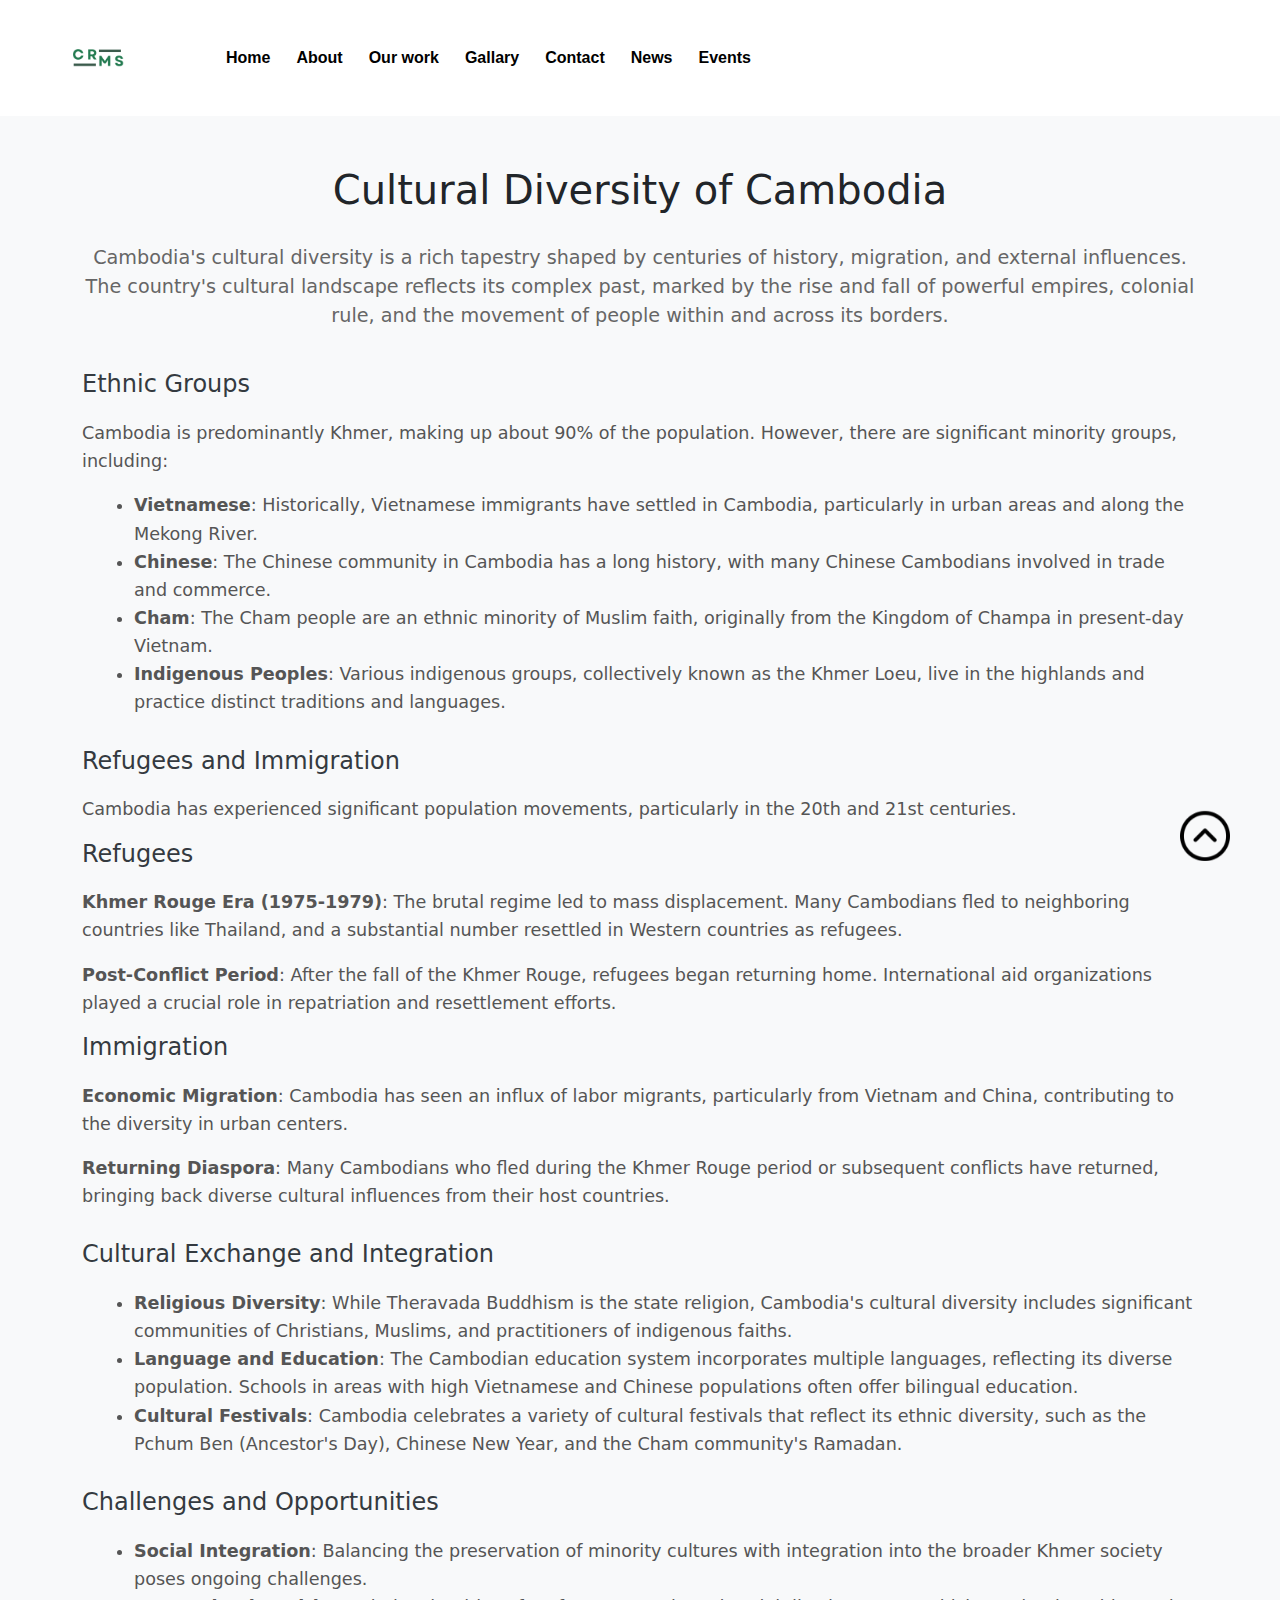
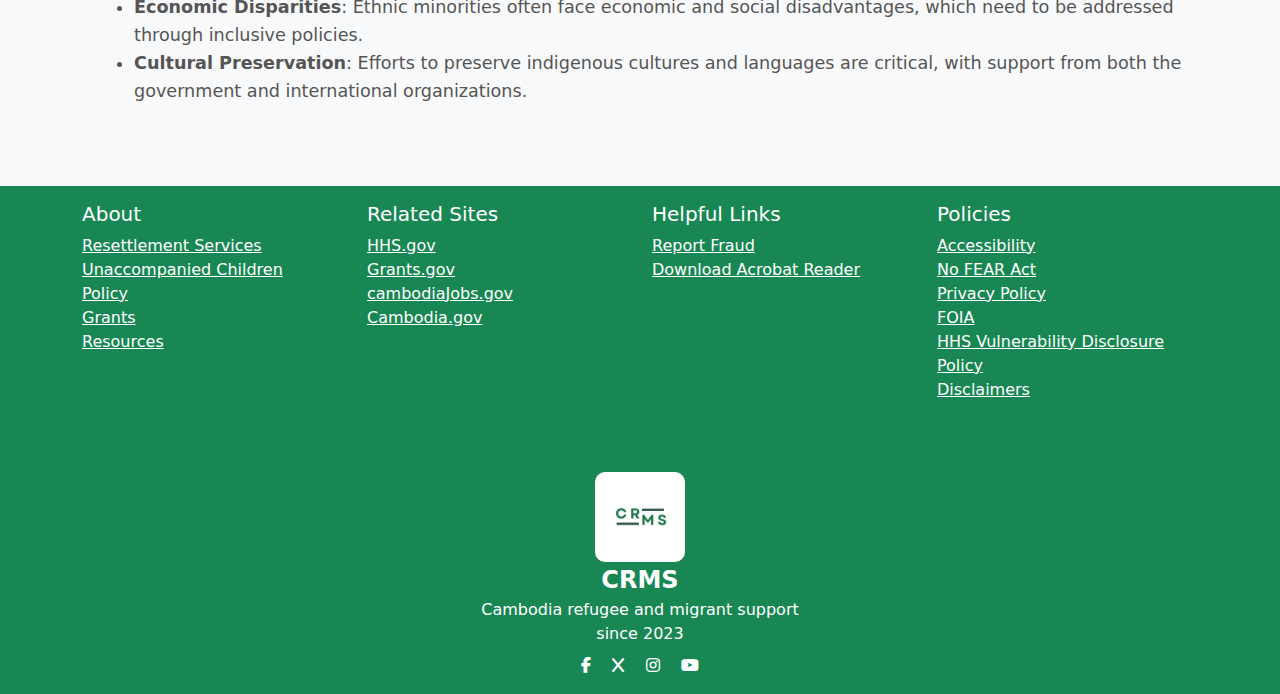
<file: cd.html>
<!DOCTYPE html>
<html lang="en">
<head>
    <meta charset="UTF-8">
    <meta http-equiv="X-UA-Compatible" content="IE=edge">
    <meta name="viewport" content="width=device-width, initial-scale=1.0">
    <title>CRMS</title>
    <link rel="stylesheet" href="style.css">
    <link rel="stylesheet" href="cd.css">

    <link rel="icon" type="image/x-icon" href="images/1.png">
    <link rel="stylesheet" href="https://cdnjs.cloudflare.com/ajax/libs/font-awesome/6.2.0/css/all.min.css">
    <!-- bootstrap links -->
    <link href="https://cdn.jsdelivr.net/npm/bootstrap@5.3.3/dist/css/bootstrap.min.css" rel="stylesheet" integrity="sha384-QWTKZyjpPEjISv5WaRU9OFeRpok6YctnYmDr5pNlyT2bRjXh0JMhjY6hW+ALEwIH" crossorigin="anonymous">
    <!-- bootstrap links -->
     <!-- Fade up -->
    <link rel="stylesheet" href="https://unpkg.com/aos@next/dist/aos.css" />
      <!-- Fade up -->
    <!-- fonts links -->
    <link rel="preconnect" href="https://fonts.googleapis.com">
    <link rel="preconnect" href="https://fonts.gstatic.com" crossorigin>
    <link href="https://fonts.googleapis.com/css2?family=Poppins:ital,wght@0,100;0,200;0,300;0,400;0,500;0,600;0,700;0,800;0,900;1,100;1,200;1,300;1,400;1,500;1,600;1,700;1,800;1,900&display=swap" rel="stylesheet">
    <!-- fonts links -->
</head>
<body>
  <div class="all-content">
   
  <!-- navbar -->
  <nav class="navbar navbar-expand-lg" id="navbar">
    <div class="container-fluid">
      <a class="navbar-brand" href="index.html" id="logo"><img src="./images/1.png" alt=""></a>
      <button class="navbar-toggler" type="button" data-bs-toggle="collapse" data-bs-target="#navbarSupportedContent" aria-controls="navbarSupportedContent" aria-expanded="false" aria-label="Toggle navigation">
        <span><i class="fa-solid fa-bars" style="color: rgb(0, 0, 0); font-size: 23px;"></i></span>
      </button>
      <div class="collapse navbar-collapse" id="navbarSupportedContent">
        <ul class="navbar-nav me-auto mb-2 mb-lg-0">
          <li class="nav-item">
            <a class="nav-link active" aria-current="page" href="index.html">Home</a>
          </li>
          <li class="nav-item">
            <a class="nav-link" href="about.html">About</a>
          </li>
          <li class="nav-item">
            <a class="nav-link" href="#menu">Our work</a>
          </li>
          <li class="nav-item">
            <a class="nav-link" href="#gallary">Gallary</a>
          </li>
          <li class="nav-item">
            <a class="nav-link" href="contact.html">Contact</a>
          </li>
          <li class="nav-item">
            <a class="nav-link" href="#blogs">News</a>
          </li>
          <li class="nav-item">
            <a class="nav-link" href="event.html">Events</a>
          </li>
        </ul>
      </div>
    </div>
  </nav>
  <!-- navbar -->

          <!-- Cultural Diversity Section -->
          <section class="cultural-diversity-section">
            <div class="container">
                <h2 class="section-title">Cultural Diversity of Cambodia</h2>
                <p class="section-description">Cambodia's cultural diversity is a rich tapestry shaped by centuries of history, migration, and external influences. The country's cultural landscape reflects its complex past, marked by the rise and fall of powerful empires, colonial rule, and the movement of people within and across its borders.</p>

                <div class="content-block">
                    <h3>Ethnic Groups</h3>
                    <p>Cambodia is predominantly Khmer, making up about 90% of the population. However, there are significant minority groups, including:</p>
                    <ul>
                        <li><strong>Vietnamese</strong>: Historically, Vietnamese immigrants have settled in Cambodia, particularly in urban areas and along the Mekong River.</li>
                        <li><strong>Chinese</strong>: The Chinese community in Cambodia has a long history, with many Chinese Cambodians involved in trade and commerce.</li>
                        <li><strong>Cham</strong>: The Cham people are an ethnic minority of Muslim faith, originally from the Kingdom of Champa in present-day Vietnam.</li>
                        <li><strong>Indigenous Peoples</strong>: Various indigenous groups, collectively known as the Khmer Loeu, live in the highlands and practice distinct traditions and languages.</li>
                    </ul>
                </div>

                <div class="content-block">
                    <h3>Refugees and Immigration</h3>
                    <p>Cambodia has experienced significant population movements, particularly in the 20th and 21st centuries.</p>
                    <h4>Refugees</h4>
                    <p><strong>Khmer Rouge Era (1975-1979)</strong>: The brutal regime led to mass displacement. Many Cambodians fled to neighboring countries like Thailand, and a substantial number resettled in Western countries as refugees.</p>
                    <p><strong>Post-Conflict Period</strong>: After the fall of the Khmer Rouge, refugees began returning home. International aid organizations played a crucial role in repatriation and resettlement efforts.</p>
                    <h4>Immigration</h4>
                    <p><strong>Economic Migration</strong>: Cambodia has seen an influx of labor migrants, particularly from Vietnam and China, contributing to the diversity in urban centers.</p>
                    <p><strong>Returning Diaspora</strong>: Many Cambodians who fled during the Khmer Rouge period or subsequent conflicts have returned, bringing back diverse cultural influences from their host countries.</p>
                </div>

                <div class="content-block">
                    <h3>Cultural Exchange and Integration</h3>
                    <ul>
                        <li><strong>Religious Diversity</strong>: While Theravada Buddhism is the state religion, Cambodia's cultural diversity includes significant communities of Christians, Muslims, and practitioners of indigenous faiths.</li>
                        <li><strong>Language and Education</strong>: The Cambodian education system incorporates multiple languages, reflecting its diverse population. Schools in areas with high Vietnamese and Chinese populations often offer bilingual education.</li>
                        <li><strong>Cultural Festivals</strong>: Cambodia celebrates a variety of cultural festivals that reflect its ethnic diversity, such as the Pchum Ben (Ancestor's Day), Chinese New Year, and the Cham community's Ramadan.</li>
                    </ul>
                </div>

                <div class="content-block">
                    <h3>Challenges and Opportunities</h3>
                    <ul>
                        <li><strong>Social Integration</strong>: Balancing the preservation of minority cultures with integration into the broader Khmer society poses ongoing challenges.</li>
                        <li><strong>Economic Disparities</strong>: Ethnic minorities often face economic and social disadvantages, which need to be addressed through inclusive policies.</li>
                        <li><strong>Cultural Preservation</strong>: Efforts to preserve indigenous cultures and languages are critical, with support from both the government and international organizations.</li>
                    </ul>
                </div>
            </div>
        </section>
        <!-- Cultural Diversity Section -->




    <!-- footer -->
<footer class="footer mt-auto py-3">
  <div class="container">
    <div class="row">
      <div class="col-md-3">
        <h5>About</h5>
        <ul class="list-unstyled">
          <li><a href="#">Resettlement Services</a></li>
          <li><a href="#">Unaccompanied Children</a></li>
          <li><a href="#">Policy</a></li>
          <li><a href="#">Grants</a></li>
          <li><a href="#">Resources</a></li>
        </ul>
      </div>
      <div class="col-md-3">
        <h5>Related Sites</h5>
        <ul class="list-unstyled">
          <li><a href="#">HHS.gov</a></li>
          <li><a href="#">Grants.gov</a></li>
          <li><a href="#">cambodiaJobs.gov</a></li>
          <li><a href="#">Cambodia.gov</a></li>
        </ul>
      </div>
      <div class="col-md-3">
        <h5>Helpful Links</h5>
        <ul class="list-unstyled">
          <li><a href="#">Report Fraud</a></li>
          <li><a href="#">Download Acrobat Reader</a></li>
        </ul>
      </div>
      <div class="col-md-3">
        <h5>Policies</h5>
        <ul class="list-unstyled">
          <li><a href="#">Accessibility</a></li>
          <li><a href="#">No FEAR Act</a></li>
          <li><a href="#">Privacy Policy</a></li>
          <li><a href="#">FOIA</a></li>
          <li><a href="#">HHS Vulnerability Disclosure Policy</a></li>
          <li><a href="#">Disclaimers</a></li>
        </ul>
      </div>
    </div>
    <div class="row mt-4">
      <div class="col text-center">
        <div class="footer-logo text-center"><img src="./images/1.png" alt=""></div>
        <div class="footer-logo">CRMS</div>
        <div>Cambodia refugee and migrant support </div>
        <div>since 2023</div>
        <div class="mt-2">
          <a href="#" class="mx-2"><i class="fab fa-facebook-f"></i></a>
          <a href="#" class="mx-2"><i class="fab fa-x"></i></a>
          <a href="#" class="mx-2"><i class="fab fa-instagram"></i></a>
          <a href="#" class="mx-2"><i class="fab fa-youtube"></i></a>
        </div>
      </div>
    </div>
  </div>
</footer>
<!-- footer ends -->


   <a href="#" class="arrow"><i><img src="./images/up-arrow.png" alt="" width="50px"></i></a>
  <!-- fadeup -->
  <script src="https://unpkg.com/aos@next/dist/aos.js"></script>
  <script>
    AOS.init();
  </script>
  <!-- fadeup -->
  <script src="https://cdn.jsdelivr.net/npm/@popperjs/core@2.11.8/dist/umd/popper.min.js" integrity="sha384-I7E8VVD/ismYTF4hNIPjVp/Zjvgyol6VFvRkX/vR+Vc4jQkC+hVqc2pM8ODewa9r" crossorigin="anonymous"></script>
<script src="https://cdn.jsdelivr.net/npm/bootstrap@5.3.3/dist/js/bootstrap.min.js" integrity="sha384-0pUGZvbkm6XF6gxjEnlmuGrJXVbNuzT9qBBavbLwCsOGabYfZo0T0to5eqruptLy" crossorigin="anonymous"></script>
</body>
</html>
</file>
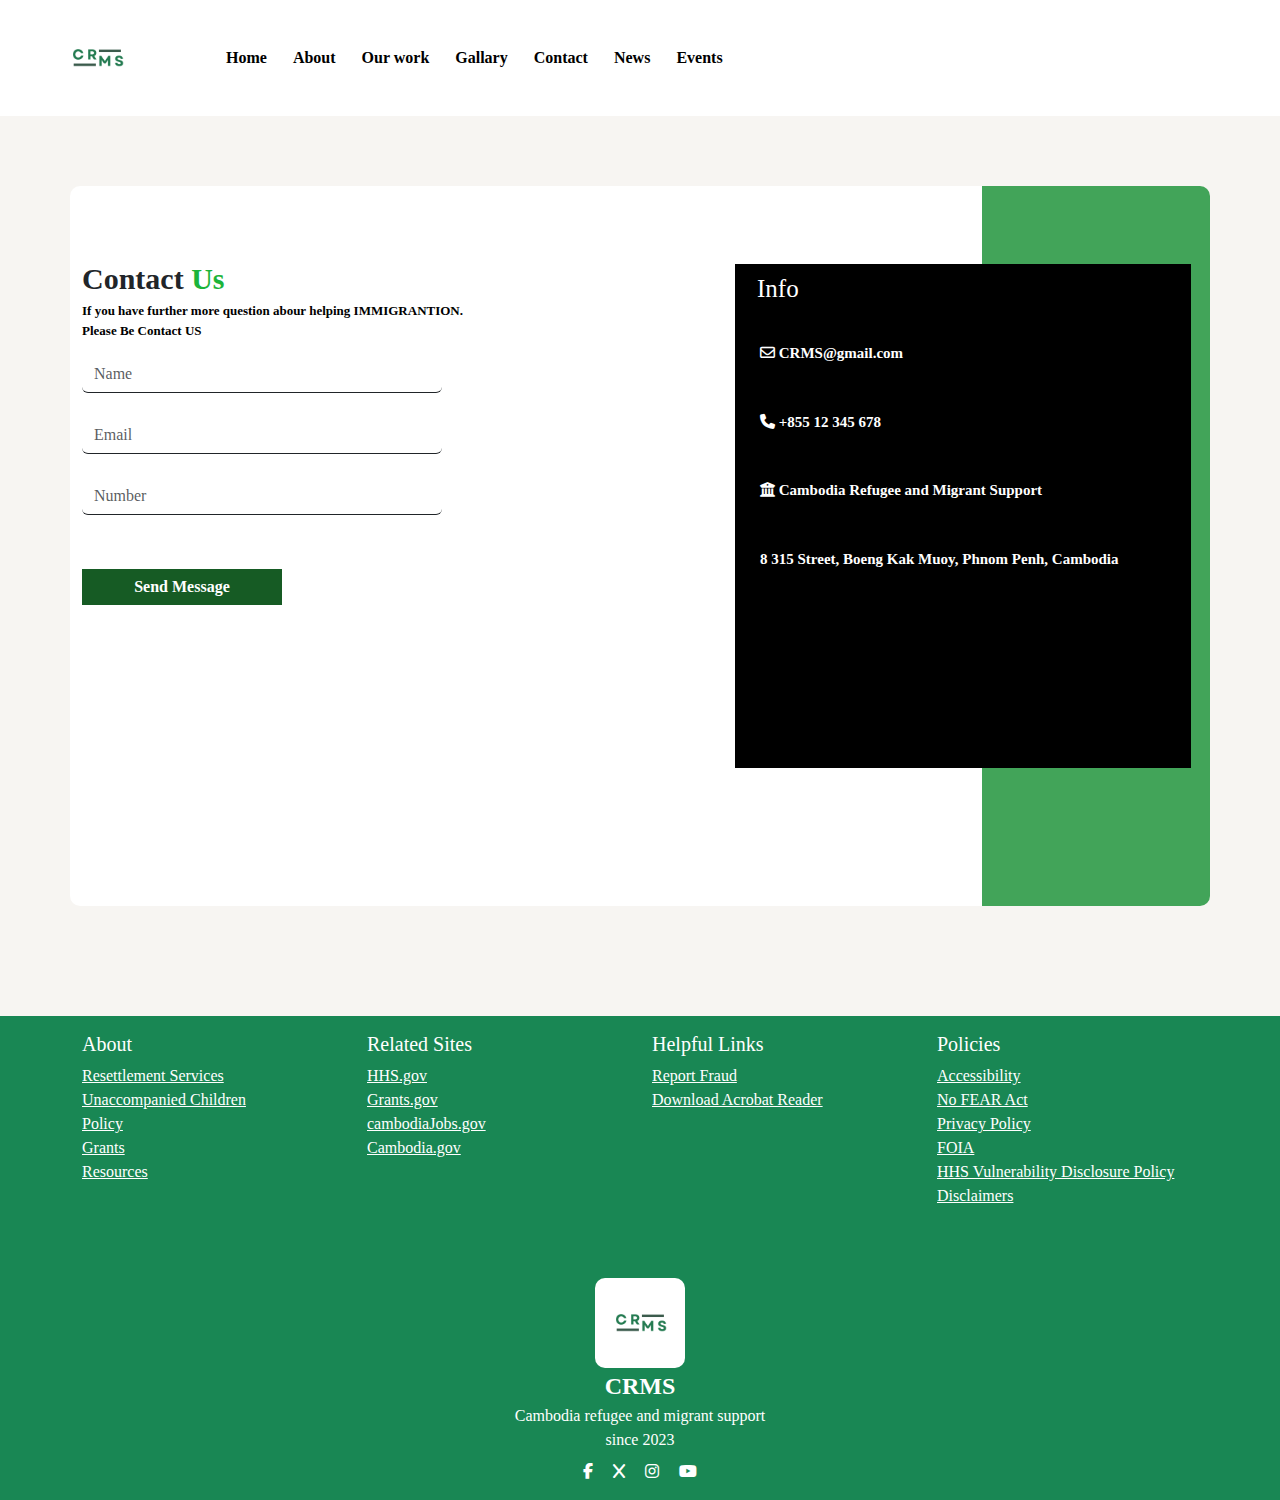
<file: contact.html>
<!DOCTYPE html>
<html lang="en">
<head>
    <meta charset="UTF-8">
    <meta http-equiv="X-UA-Compatible" content="IE=edge">
    <meta name="viewport" content="width=device-width, initial-scale=1.0">
    <title>CRMS</title>
    <link rel="stylesheet" href="contact.css">
    <link rel="icon" type="image/x-icon" href="images/1.png">
    <link rel="stylesheet" href="https://cdnjs.cloudflare.com/ajax/libs/font-awesome/6.2.0/css/all.min.css">
    <!-- bootstrap links -->
    <link href="https://cdn.jsdelivr.net/npm/bootstrap@5.3.3/dist/css/bootstrap.min.css" rel="stylesheet" integrity="sha384-QWTKZyjpPEjISv5WaRU9OFeRpok6YctnYmDr5pNlyT2bRjXh0JMhjY6hW+ALEwIH" crossorigin="anonymous">
    <!-- bootstrap links -->
    <!-- fonts links -->
    <link rel="preconnect" href="https://fonts.googleapis.com">
    <link rel="preconnect" href="https://fonts.gstatic.com" crossorigin>
    <link href="https://fonts.googleapis.com/css2?family=Roboto:wght@500&display=swap" rel="stylesheet">
    <!-- fonts links -->
</head>
<body>
  <!-- navbar -->
  <nav class="navbar navbar-expand-lg" id="navbar">
    <div class="container-fluid">
      <a class="navbar-brand" href="index.html" id="logo"><img src="./images/1.png" alt=""></a>
      <button class="navbar-toggler" type="button" data-bs-toggle="collapse" data-bs-target="#navbarSupportedContent" aria-controls="navbarSupportedContent" aria-expanded="false" aria-label="Toggle navigation">
        <span><i class="fa-solid fa-bars" style="color: rgb(0, 0, 0); font-size: 23px;"></i></span>
      </button>
      <div class="collapse navbar-collapse" id="navbarSupportedContent">
        <ul class="navbar-nav me-auto mb-2 mb-lg-0">
          <li class="nav-item">
            <a class="nav-link active" aria-current="page" href="index.html">Home</a>
          </li>
          <li class="nav-item">
            <a class="nav-link" href="about.html">About</a>
          </li>
          <li class="nav-item">
            <a class="nav-link" href="#menu">Our work</a>
          </li>
          <li class="nav-item">
            <a class="nav-link" href="index.html#gallary">Gallary</a>
          </li>
          <li class="nav-item">
            <a class="nav-link" href="contact.html">Contact</a>
          </li>
          <li class="nav-item">
            <a class="nav-link" href="index.html#blogs">News</a>
          </li>
          <li class="nav-item">
            <a class="nav-link" href="event.html">Events</a>
          </li>
        </ul>
      </div>
    </div>
  </nav>
  <!-- navbar -->


      <!-- Contact -->
      <section class="contact" id="contact">
        <div class="container">
          <div class="row">
            <div class="col-md-7">
             <div class="heading6">Contact <span>Us</span></div>
             <p>If you have further more question abour helping IMMIGRANTION. <br>
              Please Be Contact US
             </p>
             <input class="form-control" type="text" placeholder="Name" aria-label="default input example"><br>
             <input class="form-control" type="email" placeholder="Email" aria-label="default input example"><br>
             <input class="form-control" type="number" placeholder="Number" aria-label="default input example"><br>
             <button id="contact-btn">Send Message</button>
            </div>
            <div class="col-md-5" id="col">
              <h1>Info</h1>
              <p><i class="fa-regular fa-envelope"></i> CRMS@gmail.com</p>
              <p><i class="fa-solid fa-phone"></i> +855 12 345 678</p>
             <p><i class="fa-solid fa-building-columns"></i> Cambodia Refugee and Migrant Support</p>
             <p>8 315 Street, Boeng Kak Muoy, Phnom Penh, Cambodia</p>
            </div>
          </div>
        </div>
      </section>
       <!-- Contact -->


           <!-- footer -->
<footer class="footer mt-auto py-3">
  <div class="container">
    <div class="row">
      <div class="col-md-3">
        <h5>About</h5>
        <ul class="list-unstyled">
          <li><a href="#">Resettlement Services</a></li>
          <li><a href="#">Unaccompanied Children</a></li>
          <li><a href="#">Policy</a></li>
          <li><a href="#">Grants</a></li>
          <li><a href="#">Resources</a></li>
        </ul>
      </div>
      <div class="col-md-3">
        <h5>Related Sites</h5>
        <ul class="list-unstyled">
          <li><a href="#">HHS.gov</a></li>
          <li><a href="#">Grants.gov</a></li>
          <li><a href="#">cambodiaJobs.gov</a></li>
          <li><a href="#">Cambodia.gov</a></li>
        </ul>
      </div>
      <div class="col-md-3">
        <h5>Helpful Links</h5>
        <ul class="list-unstyled">
          <li><a href="#">Report Fraud</a></li>
          <li><a href="#">Download Acrobat Reader</a></li>
        </ul>
      </div>
      <div class="col-md-3">
        <h5>Policies</h5>
        <ul class="list-unstyled">
          <li><a href="#">Accessibility</a></li>
          <li><a href="#">No FEAR Act</a></li>
          <li><a href="#">Privacy Policy</a></li>
          <li><a href="#">FOIA</a></li>
          <li><a href="#">HHS Vulnerability Disclosure Policy</a></li>
          <li><a href="#">Disclaimers</a></li>
        </ul>
      </div>
    </div>
    <div class="row mt-4">
      <div class="col text-center">
        <div class="footer-logo text-center"><img src="./images/1.png" alt=""></div>
        <div class="footer-logo">CRMS</div>
        <div>Cambodia refugee and migrant support </div>
        <div>since 2023</div>
        <div class="mt-2">
          <a href="#" class="mx-2"><i class="fab fa-facebook-f"></i></a>
          <a href="#" class="mx-2"><i class="fab fa-x"></i></a>
          <a href="#" class="mx-2"><i class="fab fa-instagram"></i></a>
          <a href="#" class="mx-2"><i class="fab fa-youtube"></i></a>
        </div>
      </div>
    </div>
  </div>
</footer>
<!-- footer ends -->

    

         
  <script src="https://cdn.jsdelivr.net/npm/@popperjs/core@2.11.8/dist/umd/popper.min.js" integrity="sha384-I7E8VVD/ismYTF4hNIPjVp/Zjvgyol6VFvRkX/vR+Vc4jQkC+hVqc2pM8ODewa9r" crossorigin="anonymous"></script>
<script src="https://cdn.jsdelivr.net/npm/bootstrap@5.3.3/dist/js/bootstrap.min.js" integrity="sha384-0pUGZvbkm6XF6gxjEnlmuGrJXVbNuzT9qBBavbLwCsOGabYfZo0T0to5eqruptLy" crossorigin="anonymous"></script>
</body>
</html>
</file>
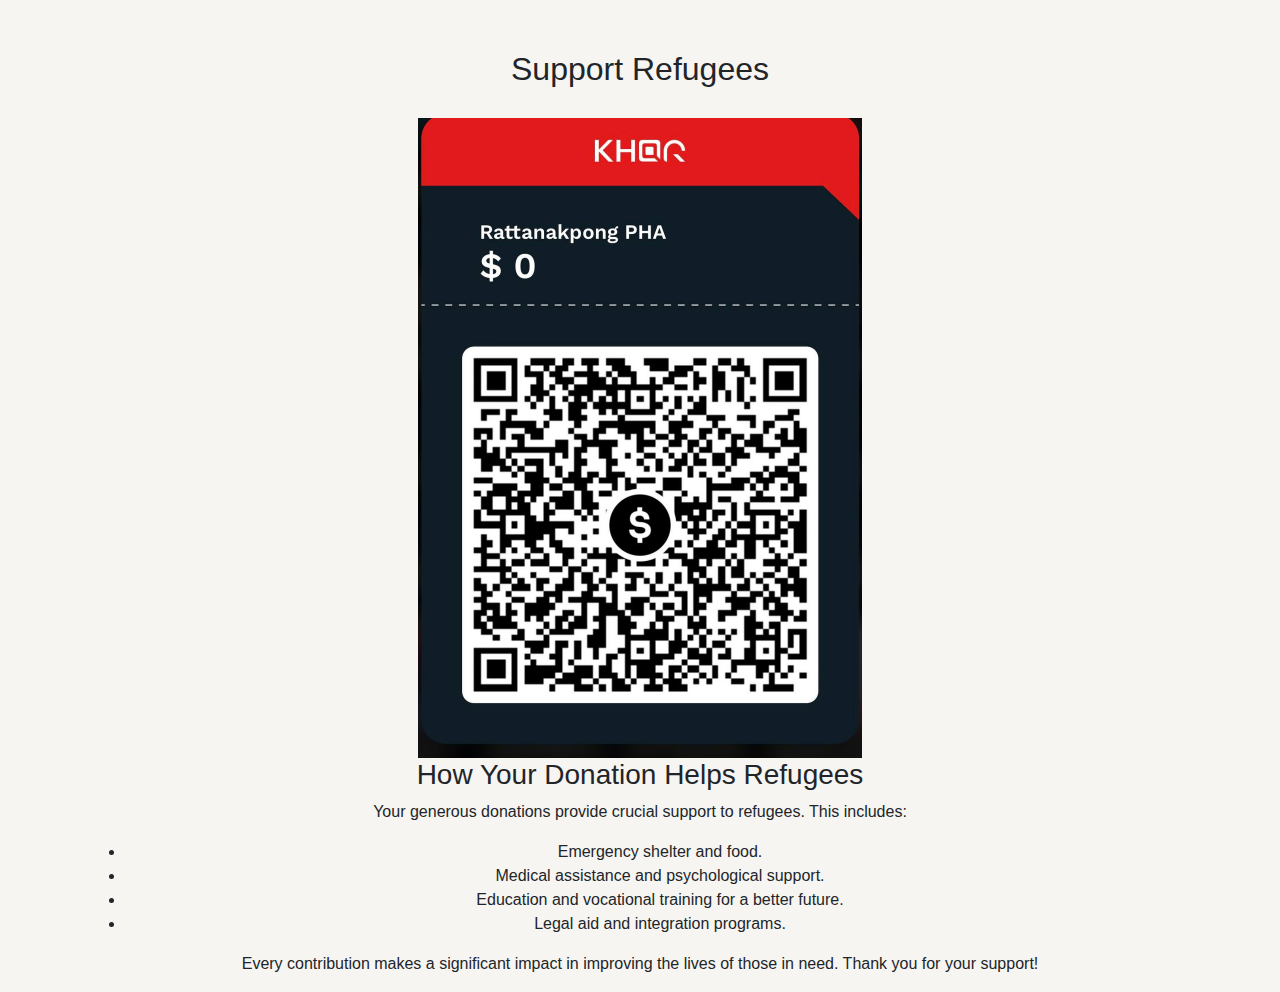
<file: donation-page.html>
<!DOCTYPE html>
<html lang="en">
<head>
  <meta charset="UTF-8">
  <meta name="viewport" content="width=device-width, initial-scale=1.0">
  <link rel="icon" type="image/x-icon" href="images/1.png">
  <title>Donation Page</title>
  <link rel="stylesheet" href="https://stackpath.bootstrapcdn.com/bootstrap/4.5.2/css/bootstrap.min.css">
  <style>
    body {
      font-family: 'Roboto', sans-serif;
      background: #f7f5f2;
    }
    .container {
      margin-top: 50px;
    }
    .donation-details {
      margin-top: 30px;
    }
    .donation-details img {
      max-width: 40%; /* Ensure image is responsive */
      height: auto; /* Maintain aspect ratio */
    }
  </style>
</head>
<body>
  <div class="container">
    <h2 class="text-center">Support Refugees</h2>
    <div class="donation-details text-center">
      <img src="images/donate.png" alt="Helping Refugees Image">
      <h3>How Your Donation Helps Refugees</h3>
      <p>Your generous donations provide crucial support to refugees. This includes:
        <ul>
          <li>Emergency shelter and food.</li>
          <li>Medical assistance and psychological support.</li>
          <li>Education and vocational training for a better future.</li>
          <li>Legal aid and integration programs.</li>
        </ul>
        Every contribution makes a significant impact in improving the lives of those in need. Thank you for your support!
      </p>
    </div>
  </div>
  <script src="https://code.jquery.com/jquery-3.5.1.slim.min.js"></script>
  <script src="https://cdn.jsdelivr.net/npm/@popperjs/core@2.5.4/dist/umd/popper.min.js"></script>
  <script src="https://stackpath.bootstrapcdn.com/bootstrap/4.5.2/js/bootstrap.min.js"></script>
</body>
</html>
</file>
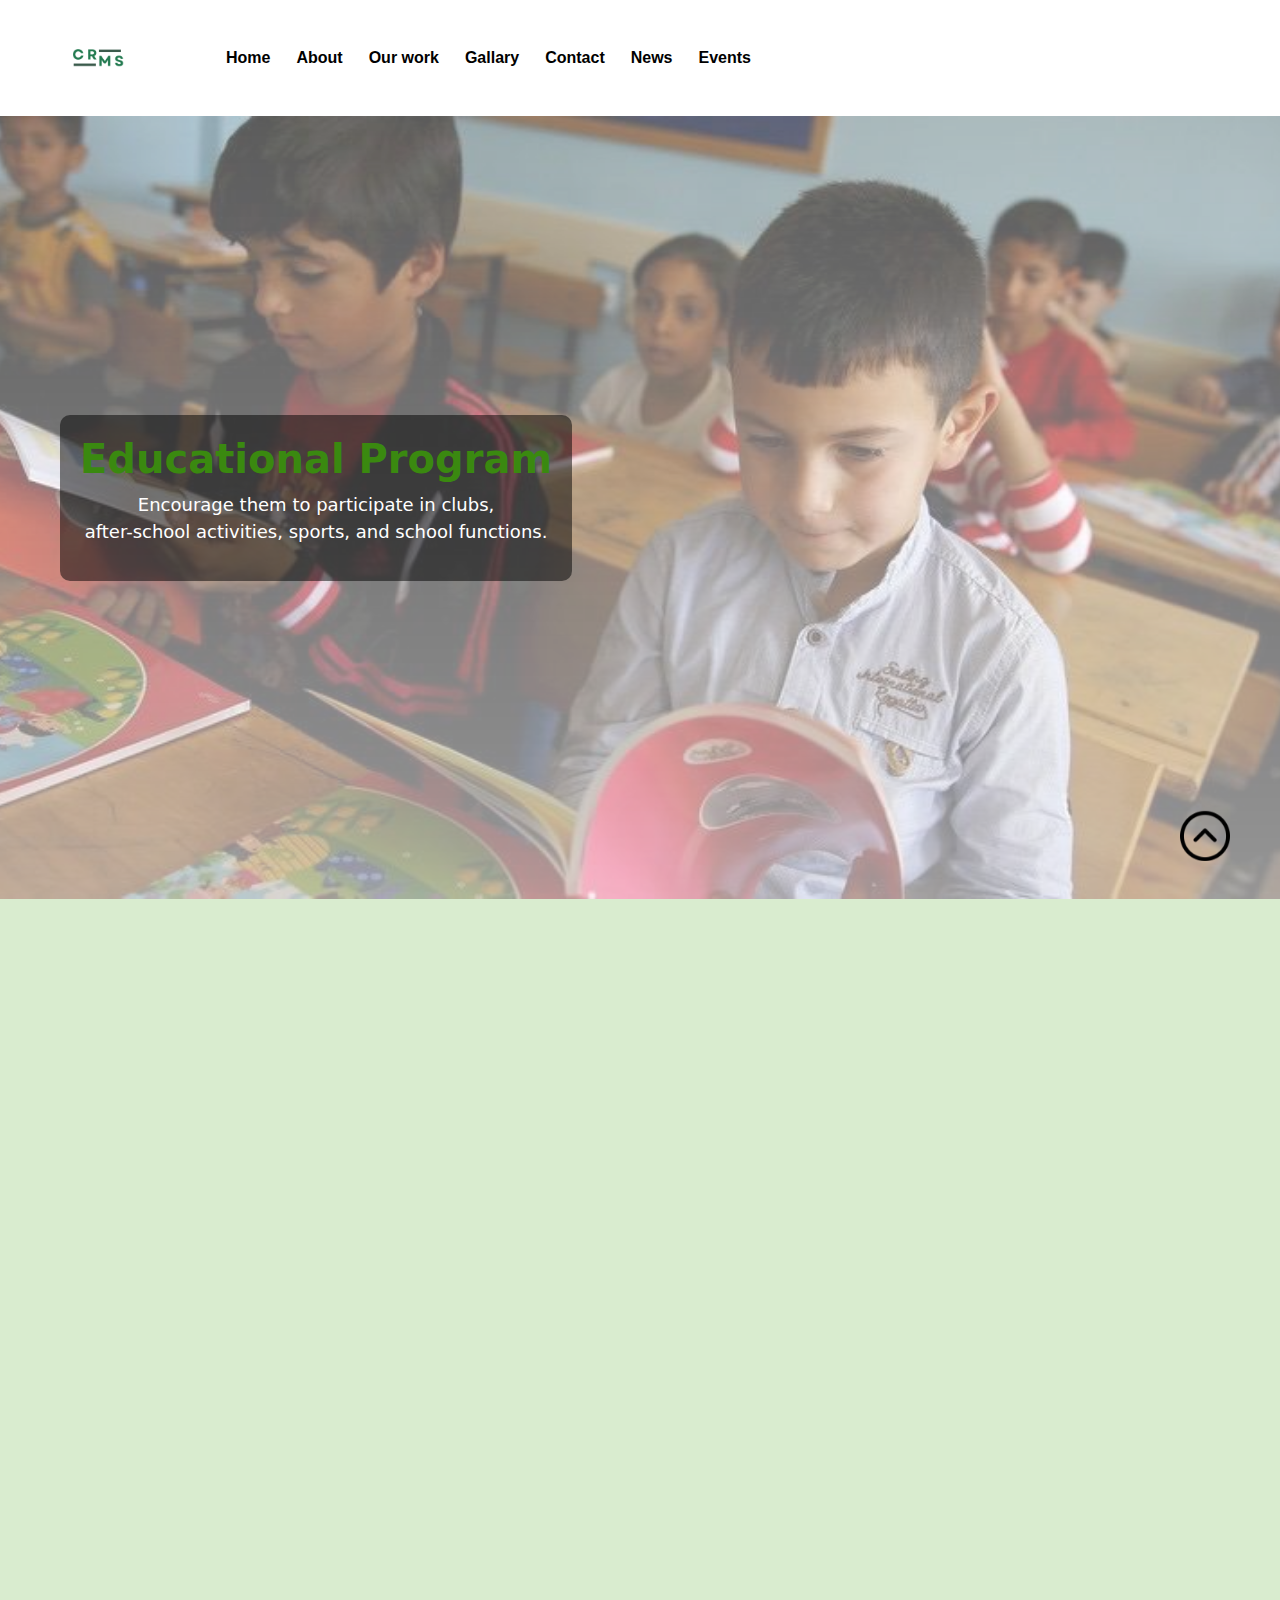
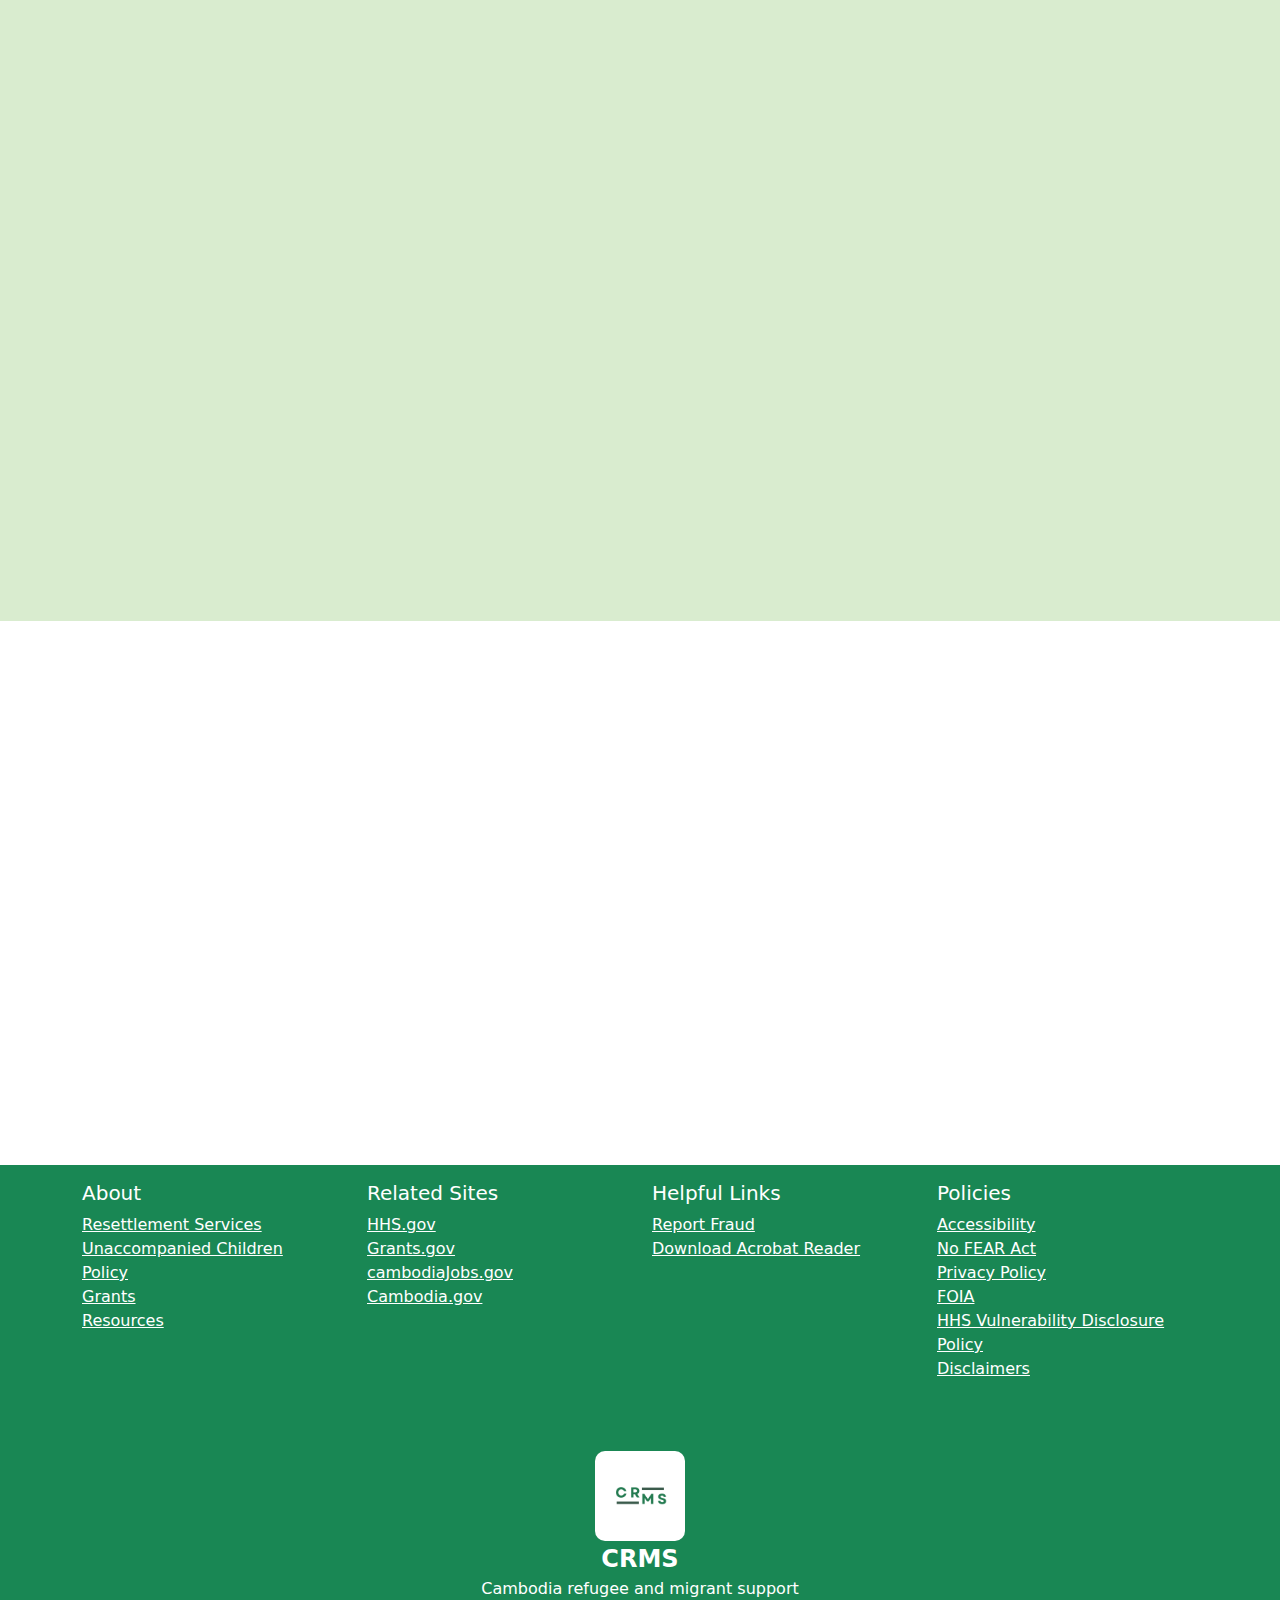
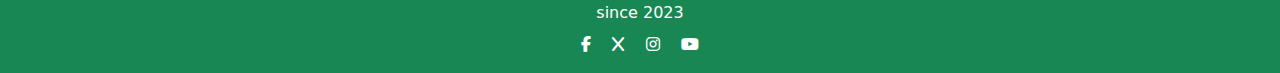
<file: edu.html>
<!DOCTYPE html>
<html lang="en">
<head>
    <meta charset="UTF-8">
    <meta http-equiv="X-UA-Compatible" content="IE=edge">
    <meta name="viewport" content="width=device-width, initial-scale=1.0">
    <title>CRMS</title>
    <link rel="stylesheet" href="edu.css">
    <link rel="stylesheet" href="style.css">
    <link rel="icon" type="image/x-icon" href="../images/1.png">
    <link rel="stylesheet" href="https://cdnjs.cloudflare.com/ajax/libs/font-awesome/6.2.0/css/all.min.css">
    <!-- bootstrap links -->
    <link href="https://cdn.jsdelivr.net/npm/bootstrap@5.3.3/dist/css/bootstrap.min.css" rel="stylesheet" integrity="sha384-QWTKZyjpPEjISv5WaRU9OFeRpok6YctnYmDr5pNlyT2bRjXh0JMhjY6hW+ALEwIH" crossorigin="anonymous">
    <!-- bootstrap links -->
          <!-- Fade up -->
    <link rel="stylesheet" href="https://unpkg.com/aos@next/dist/aos.css" />
      <!-- Fade up -->
    <!-- fonts links -->
    <link rel="preconnect" href="https://fonts.googleapis.com">
    <link rel="preconnect" href="https://fonts.gstatic.com" crossorigin>
    <link href="https://fonts.googleapis.com/css2?family=Poppins:ital,wght@0,100;0,200;0,300;0,400;0,500;0,600;0,700;0,800;0,900;1,100;1,200;1,300;1,400;1,500;1,600;1,700;1,800;1,900&display=swap" rel="stylesheet">
    <!-- fonts links -->
</head>
<body>
  <!-- navbar -->
  <nav class="navbar navbar-expand-lg" id="navbar">
    <div class="container-fluid">
      <a class="navbar-brand" href="index.html" id="logo"><img src="./images/1.png" alt=""></a>
      <button class="navbar-toggler" type="button" data-bs-toggle="collapse" data-bs-target="#navbarSupportedContent" aria-controls="navbarSupportedContent" aria-expanded="false" aria-label="Toggle navigation">
        <span><i class="fa-solid fa-bars" style="color: rgb(0, 0, 0); font-size: 23px;"></i></span>
      </button>
      <div class="collapse navbar-collapse" id="navbarSupportedContent">
        <ul class="navbar-nav me-auto mb-2 mb-lg-0">
          <li class="nav-item">
            <a class="nav-link active" aria-current="page" href="index.html">Home</a>
          </li>
          <li class="nav-item">
            <a class="nav-link" href="about.html">About</a>
          </li>
          <li class="nav-item">
            <a class="nav-link" href="index.html#menu">Our work</a>
          </li>
          <li class="nav-item">
            <a class="nav-link" href="index.html#gallary">Gallary</a>
          </li>
          <li class="nav-item">
            <a class="nav-link" href="contact.html">Contact</a>
          </li>
          <li class="nav-item">
            <a class="nav-link" href="index.html#blogs">News</a>
          </li>
          <li class="nav-item">
            <a class="nav-link" href="event.html">Events</a>
          </li>
        </ul>
      </div>
    </div>
  </nav>
  <!-- navbar -->



   <!-- --------Educational-Program--------- -->
   <div class="container-fluid position-relative" style="padding: 0;">
    <img src="images/edu1.png" alt="Educational Program" class="img-fluid w-100" style="height: 87vh; object-fit: cover; mask-image: linear-gradient(rgba(7, 123, 9, 0.644),rgba(11, 73, 55, 0.416));">
    <div class="caption position-absolute top-50 start-0 translate-middle-y text-white" style="margin-left: 60px;">
        <h2>Educational Program</h2>
        <p>
            Encourage them to participate in clubs, <br>
            after-school activities, sports, and school functions. 
        </p>
    </div>
</div>
<!-- edu program -->

<!-- our program and service -->
<div style="background-color: hsla(99, 80%, 35%, 0.202);" >
  <div class="container py-5" data-aos="fade-up"
  data-aos-anchor-placement="top-center">
      <h2 class="text-center mb-5">Our Program & Service</h2>

      <div class="row mb-4" data-aos="fade-up"
      data-aos-anchor-placement="top-center">
          <div class="col-md-6 mb-4 text-center">
              <img src="images/edu2.png" alt="Language Class" class="img-fluid rounded" style="height: 30vh; width: auto; object-fit: cover;">
              <h3 class="mt-3">Language Learning</h3>
              <p>Our language classes are designed to help refugees improve their communication skills for better integration and employment opportunities. We offer courses in multiple languages, tailored to different proficiency levels.</p>
          </div>
          <div class="col-md-6 mb-4 text-center">
              <img src="images/edu3.png" alt="Vocational Training" class="img-fluid rounded" style="height: 30vh; width: auto; object-fit: cover;">
              <h3 class="mt-3">Vocational Training</h3>
              <p>Our vocational training programs provide hands-on training in specific trades and professions, equipping refugees with the job skills needed to secure sustainable employment. Programs include workshops, apprenticeships, and certifications.</p>
          </div>
      </div>

      <div class="row mb-4" data-aos="fade-up"
      data-aos-anchor-placement="top-center">
          <div class="col-md-6 mb-4 text-center">
              <img src="images/edu4.png" alt="Tutoring For Children" class="img-fluid rounded" style="height: 30vh; width: auto; object-fit: cover;">
              <h3 class="mt-3"> Program For Tutoring</h3>
              <p>We offer services to support refugee & children in their academic journey. Our goal is to help them excel in school, homework assistance, and extracurricular activities that foster a love of learning.</p>
          </div>
          <div class="col-md-6 mb-4 text-center">
              <img src="images/edu5.png" alt="Adult Education" class="img-fluid rounded" style="height: 30vh; width: auto; object-fit: cover;">
              <h3 class="mt-3">Adult Education</h3>
              <p>Our adult education classes help refugees complete their education and gain new qualifications. We offer courses in basic literacy, high school equivalency, and vocational skills, providing a pathway to higher education and better job opportunities.</p>
          </div>
      </div>
      <div class="col-12 text-center" data-aos="fade-up"
      data-aos-anchor-placement="top-center">
        <a href="registration-page.html"><button class="btn9 btn-primary btn-lg">Register</button></a>
      </div>
  </div>
</div>



<!-- history section -->
<div class="container my-5" data-aos="fade-up"
data-aos-anchor-placement="top-center">
  <div class="text-center">
      <h2>History</h2>
      <p>The history and mission behind our organization highlight our commitment to supporting refugees through education. Founded in 2024, we have continuously strived to provide accessible and high-quality education to refugees, empowering them with the skills and knowledge necessary for successful integration and personal growth.</p>
  </div>
  <div class="row text-center">
      <div class="col-md-4 mb-4">
          <div class="img-container">
              <img src="images/edu6.png" class="img-fluid" alt="BTB">
              <p class="img-caption">Branch in Battambang</p>
          </div>
      </div>
      <div class="col-md-4 mb-4">
          <div class="img-container">
              <img src="images/edu7.png" class="img-fluid" alt="SR">
              <p class="img-caption">Branch in Siem Reap</p>
          </div>
      </div>
      <div class="col-md-4 mb-4">
          <div class="img-container">
              <img src="images/edu8.png" class="img-fluid" alt="PP">
              <p class="img-caption">Branch in Phnom Penh</p>
          </div>
      </div>
  </div>
</div>



    <!-- footer -->
    <footer class="footer mt-auto py-3">
        <div class="container">
          <div class="row">
            <div class="col-md-3">
              <h5>About</h5>
              <ul class="list-unstyled">
                <li><a href="#">Resettlement Services</a></li>
                <li><a href="#">Unaccompanied Children</a></li>
                <li><a href="#">Policy</a></li>
                <li><a href="#">Grants</a></li>
                <li><a href="#">Resources</a></li>
              </ul>
            </div>
            <div class="col-md-3">
              <h5>Related Sites</h5>
              <ul class="list-unstyled">
                <li><a href="#">HHS.gov</a></li>
                <li><a href="#">Grants.gov</a></li>
                <li><a href="#">cambodiaJobs.gov</a></li>
                <li><a href="#">Cambodia.gov</a></li>
              </ul>
            </div>
            <div class="col-md-3">
              <h5>Helpful Links</h5>
              <ul class="list-unstyled">
                <li><a href="#">Report Fraud</a></li>
                <li><a href="#">Download Acrobat Reader</a></li>
              </ul>
            </div>
            <div class="col-md-3">
              <h5>Policies</h5>
              <ul class="list-unstyled">
                <li><a href="#">Accessibility</a></li>
                <li><a href="#">No FEAR Act</a></li>
                <li><a href="#">Privacy Policy</a></li>
                <li><a href="#">FOIA</a></li>
                <li><a href="#">HHS Vulnerability Disclosure Policy</a></li>
                <li><a href="#">Disclaimers</a></li>
              </ul>
            </div>
          </div>
          <div class="row mt-4">
            <div class="col text-center">
              <div class="footer-logo text-center"><img src="./images/1.png" alt=""></div>
              <div class="footer-logo">CRMS</div>
              <div>Cambodia refugee and migrant support </div>
              <div>since 2023</div>
              <div class="mt-2">
                <a href="#" class="mx-2"><i class="fab fa-facebook-f"></i></a>
                <a href="#" class="mx-2"><i class="fab fa-x"></i></a>
                <a href="#" class="mx-2"><i class="fab fa-instagram"></i></a>
                <a href="#" class="mx-2"><i class="fab fa-youtube"></i></a>
              </div>
            </div>
          </div>
        </div>
      </footer>
      <!-- footer ends -->
      <a href="#" class="arrow"><i><img src="./images/up-arrow.png" alt="" width="50px"></i></a>

        <!-- fadeup -->
  <script src="https://unpkg.com/aos@next/dist/aos.js"></script>
  <script>
    AOS.init();
  </script>
  <!-- fadeup -->



    <script src="https://cdn.jsdelivr.net/npm/@popperjs/core@2.11.8/dist/umd/popper.min.js" integrity="sha384-I7E8VVD/ismYTF4hNIPjVp/Zjvgyol6VFvRkX/vR+Vc4jQkC+hVqc2pM8ODewa9r" crossorigin="anonymous"></script>
    <script src="https://cdn.jsdelivr.net/npm/bootstrap@5.3.3/dist/js/bootstrap.min.js" integrity="sha384-0pUGZvbkm6XF6gxjEnlmuGrJXVbNuzT9qBBavbLwCsOGabYfZo0T0to5eqruptLy" crossorigin="anonymous"></script>
</body>
</html>
</file>
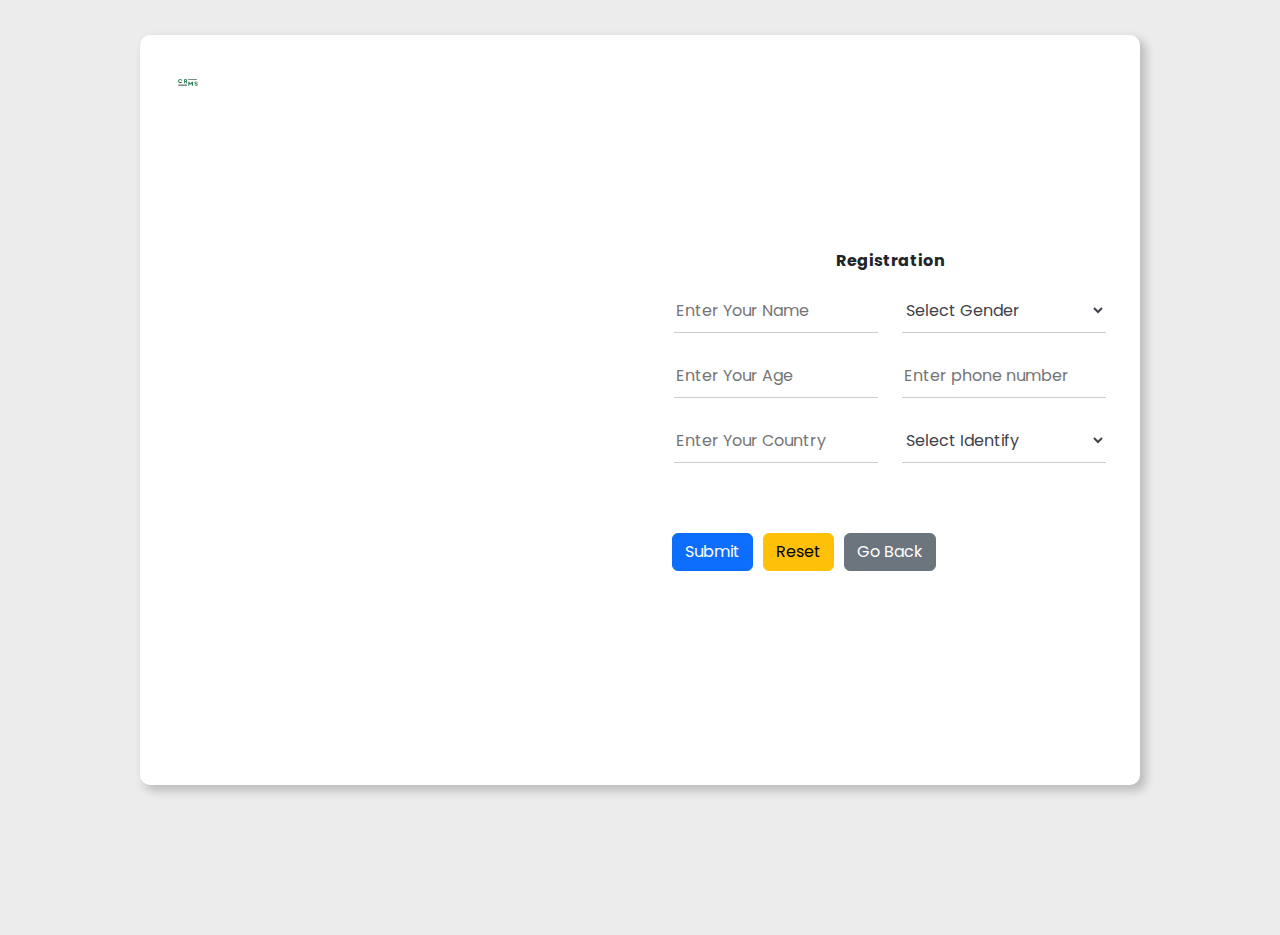
<file: registration-page.html>
<!DOCTYPE html>
<html>
<head>
    <meta charset="UTF-8">
    <meta name="viewport" content="width=device-width, initial-scale=1.0">
    <link rel="stylesheet" href="registration.css">
    <link rel="icon" type="image/x-icon" href="images/1.png">
    <link href="https://cdn.jsdelivr.net/npm/bootstrap@5.3.3/dist/css/bootstrap.min.css" rel="stylesheet" integrity="sha384-QWTKZyjpPEjISv5WaRU9OFeRpok6YctnYmDr5pNlyT2bRjXh0JMhjY6hW+ALEwIH" crossorigin="anonymous">
    <title>Registration</title>
</head>
<body>
  <div class="wrapper">
    <div class="container main">
        <div class="row content">
            <div class="col-md-6 side-image">
                <!------------- image -------------->
                <img src="images/1.png" alt="">
            </div>

            <div class="col-md-6 right">
                <!------------------- registration form -------------------------->
                <form id="registration-form">
                    <div class="input-box">
                        <header>Registration</header>
                        <div class="container">
                            <div class="row">
                                <div class="input-field col-md-6">
                                    <div>
                                        <input type="text" class="input" id="Name" required="" autocomplete="off" placeholder="Enter Your Name">
                                    </div>
                                    <div>
                                        <input type="number" class="input" id="age" required="" autocomplete="off" placeholder="Enter Your Age">                                    
                                    </div> 
                                    <div>
                                        <input type="text" class="input" id="country" required="" autocomplete="off" placeholder="Enter Your Country">                                    
                                    </div> 
                                </div> 
                                <div class="input-field col-md-6">                            
                                    <select class="input" id="gender" required="" autocomplete="off">
                                        <option value="">Select Gender</option>
                                        <option value="male">Male</option>
                                        <option value="female">Female</option>
                                        <option value="other">Rather Not to say</option>
                                    </select>
                                    <input type="text" class="input" id="phone" placeholder="Enter phone number">
                                    <select class="input" id="identify" onchange="showAdditionalInfo()">
                                        <option value="">Select Identify</option>
                                        <option value="refugee">Refugee & Immigrants</option>
                                        <option value="not-refugee">Not Refugee & Immigrants</option>
                                    </select>
                                </div>
                                <div id="additional-info" style="display:none;">
                                    <div>
                                        <label for="duty">Join Our Program</label>
                                        <select class="input" id="duty">
                                          <option value="">Select</option>
                                          <option value="economic_growth">Economic Growth</option>
                                          <option value="educational_opportunities">Educational Opportunities</option>
                                          <option value="job_opportunities">Job Opportunities</option>
                                          <option value="legal_assistance">Legal Assistance</option>
                                          <option value="healthcare_access">Healthcare Access</option>
                                          <option value="childcare_support">Childcare Support</option>
                                          <option value="community_integration">Community Integration</option>
                                          <option value="cultural_diversity">Cultural Diversity</option>
                                          <option value="info">Ask Information</option>
                                          <option value="not">No, Thank you</option>
                                        </select>
                                    </div>
                                    <div class="input">
                                        <label for="purpose">Why ? , Why not?</label>
                                        <textarea class="form-control" id="purpose" placeholder="Enter your Purpose" rows="2"></textarea>
                                    </div>
                                </div>
                                <div id="different-info" style="display:none;">
                                    <div>
                                        <label for="duty">Join Our Program</label>
                                        <select class="input" id="duty">
                                            <option value="">Select</option>
                                            <option value="volunteer">Volunteer</option>
                                            <option value="work">Work here</option>
                                            <option value="Help">Donate Good</option>
                                            <option value="event">Join Events</option>
                                            <option value="info">Ask Information</option>
                                            <option value="not">No, Thank you</option>
                                        </select>
                                    </div>
                                    <div class="input">
                                        <label for="purpose">Why ? , Why not?</label>
                                        <textarea class="form-control" id="purpose" placeholder="Enter your Purpose" rows="2"></textarea>
                                    </div>
                                    <div id="event-options" style="display:none;">
                                        <!-- Add your event options here -->
                                    </div>
                                </div>
                            </div>
                        </div>
                        <div class="btn-field">
                            <button type="submit" class="btn btn-primary">Submit</button>
                            <button type="reset" class="btn btn-warning">Reset</button>
                            <button type="button" class="btn btn-secondary" onclick="window.location.href='index.html'">Go Back</button>
                        </div>
                        <div id="success-message" style="display:none; margin-top: 20px;" class="alert alert-success">
                            Form submitted successfully!
                        </div>                    
                    </div>  
                </form>
            </div>
        </div>
    </div>
    <script src="form-validation.js"></script>
    <script src="https://code.jquery.com/jquery-3.5.1.slim.min.js"></script>
    <script src="https://cdn.jsdelivr.net/npm/@popperjs/core@2.5.4/dist/umd/popper.min.js"></script>
    <script src="https://stackpath.bootstrapcdn.com/bootstrap/4.5.2/js/bootstrap.min.js"></script>
   
</div>
</body>
</html>
</file>
<file: style.css>
*{
  margin: 0;
  padding: 0;
  box-sizing: border-box;
}
.all-content{
background: #f7f5f2;
}
html::-webkit-scrollbar-track{
background: transparent;
}

html::-webkit-scrollbar-thumb{
background: #048709;
border-radius: 10px;
}
html::-webkit-scrollbar{
width: 10px;
}

/* navbar */
#navbar{
background-color: #ffffff;
font-family: 'Roboto', sans-serif;
}
#logo img{
border-radius: 10px;
width:90px;
margin-left: 40px;
height: 90px;
}
.navbar-nav{
margin-left: 50px;
}
.nav-item .nav-link{
color: black;
margin-left: 10px;
font-weight: bold;
transition: 0.5s;
}
.nav-item .nav-link:hover{
background: #3a8710;
border-radius: 5px;
color: black;
}
#navbar form button{
background: black;
color: white;
border: 1px solid white;
}
/* navbar */


@import url('https://fonts.googleapis.com/css2?family=Didact+Gothic&display=swap');
@import url('https://cdnjs.cloudflare.com/ajax/libs/normalize/8.0.1/normalize.css');

* {
    box-sizing: border-box;
}

a {
    text-decoration: none;
}

nav {
    margin: 0 auto;
    display: flex;
    justify-content: space-between;
}

.lang-menu {
    width: 100spx;
    text-align: right;
    font-weight: bold;
    margin-top: 10px;
    margin-right: 10px;
    position: relative;
}

.lang-menu .selected-lang {
    display: flex;
    line-height: 2;
    cursor: pointer;
    align-items: center;
    padding: 5px;
    border: 1px solid #ccc;
    border-radius: 5px;
    background: #fff;
    transition: background-color 0.3s;
}

.lang-menu .selected-lang:hover {
    background-color: #f0f0f0;
}

.lang-menu .selected-lang img {
    width: 30px;
    height: 20px;
    margin-right: 10px;
    vertical-align: middle;
}

.lang-menu ul {
    margin: 0;
    padding: 0;
    display: none;
    background-color: #fff;
    border: 1px solid #ccc;
    position: absolute;
    top: 50px;
    right: 0;
    width: 100%;
    border-radius: 5px;
    box-shadow: 0px 1px 10px rgba(0, 0, 0, 0.2);
    z-index: 1000;
}

.lang-menu ul li {
    list-style: none;
    text-align: left;
}

.lang-menu ul li a {
    text-decoration: none;
    width: 100%;
    padding: 10px;
    display: flex;
    align-items: center;
    color: #000;
    transition: background-color 0.3s;
}

.lang-menu ul li a:hover {
    background-color: #f2f2f2;
}

.lang-menu ul li a img {
    width: 30px;
    height: 20px;
    margin-right: 10px;
    vertical-align: middle;
}





/* home content */

#home {
width: 100%;
height: 90vh;
background-repeat: no-repeat;
background-size: cover;
background-position: center;
font-family: 'Roboto', sans-serif;
 animation: slideBackgrounds 7s infinite; /*change time */
 display: flex;
 align-items: center;
 justify-content: center;
 text-align: center;
 color: white;
}

@keyframes slideBackgrounds {
0% {
    background-image: linear-gradient(rgba(0,0,0,0.3), rgba(0,0,0,0.3)), url(https://www.unhcr.org/sites/default/files/2022-12/rf234540.jpg);
}
33% {
    background-image: linear-gradient(rgba(0,0,0,0.3), rgba(0,0,0,0.3)), url(images/slide1.png);
}
66% {
    background-image: linear-gradient(rgba(0,0,0,0.3), rgba(0,0,0,0.3)), url(images/slide2.png);
}
100% {
    background-image: linear-gradient(rgba(0,0,0,0.3), rgba(0,0,0,0.3)), url(https://th.bing.com/th/id/R.be2044e1f8bf6a1cdc176ccd7d56d71c?rik=yG6vVTQcdr1BSA&pid=ImgRaw&r=0);
}
}
#home .content {
background-color: rgba(0, 0, 0, 0.6); /* Semi-transparent background */
padding: 20px;
border-radius: 10px;
}
.content{
padding-top: 210px;

}
.content h3{
font-size: 50px;
color: white;
}
.content p{
margin-top: 10px;
color: white;
}
/* From Uiverse.io by Zena4L */ 
.btn:link,
.btn:visited {
 text-transform: uppercase;
 text-decoration: none;
 color: rgb(27, 27, 27);
 padding: 10px 30px;
 border: 1px solid;
 border-radius: 1000px;
 display: inline-block;
 transition: all .2s;
 position: relative;
}

.btn:hover {
 transform: translateY(-5px);
 box-shadow: 0 10px 20px rgba(27, 27, 27, .5);
}

.btn:active {
 transform: translateY(-3px);
}

.btn::after {
 content: "";
 display: inline-block;
 height: 100%;
 width: 100%;
 border-radius: 100px;
 top: 0;
 left: 0;
 position: absolute;
 z-index: -1;
 transition: all .3s;
}

.btn:hover::after {
 background-color: rgb(0, 255, 0);
 transform: scaleX(1.4) scaleY(1.5);
 opacity: 0;
}
/* home content */







/* about */
#about{
width: 100%;
height: 85vh;
background: #f7f5f2;
font-family: 'Roboto', sans-serif;
font-size: 25px;
}
#about .container{
padding-top: 70px;
}
#about h3{
    color:#048709;
    font-weight: bold;
    font-size:30px;
}
.heading{
text-align: center;
margin-bottom: 50px;
color: black;
font-size: 40px;
font-weight: bold;
}
.heading span{
color: #04af23;
}
#about .card{
border-radius: 10px;
}
#about .card img{
border-radius: 10px;
}
#about-btn{
width: 200px;
height: 36px;
background: transparent;
border: 2px solid #3ad20c;
color: #0eb824;
border-radius: 5px;
font-weight: bold;
transition: 0.5s;
cursor: pointer;
text-align: center;
justify-content: center;
}
#about-btn:hover{
background: #37b432;
color: white;
}
@media screen and (max-width:982px){
#about p{
  font-size: 8px;
}
}
@media screen and (max-width:766px){
#about p{
  font-size: 15px;
}
}
/* about */




/* menu */
.menu{
width: 100%;
background: #f7f5f2;
font-family: 'Roboto', sans-serif;
}
.heading3{
text-align: center;
font-size: 30px;
color: #002803;
font-weight: bold;
border-bottom: 2px solid #000000;
}
#container2{
margin-top: 20px;
}
.menu .card{
background: white;
box-shadow: rgba(149, 157, 165, 0.2) 0px 8px 24px;
}
.menu h3{
color: #229b28;
text-align: center;
margin-top: 10px;
font-size: 23px;
}
.menu a{
text-align: center;
font-size: 18px;
color: #348921;
padding-top: 10px;

}
.menu button {
  background-color: #175f1b; /* Light green background */
  border:none; 
  color: white; /* White text */
  padding: 15px 32px; /* Some padding */
  text-align: center; /* Centered text */
  text-decoration: none; /* Remove underline */
  display: inline-block; /* Get the element to sit next to others */
  font-size: 16px; /* Increase font size */
  cursor: pointer; /* Pointer/hand icon */
  border-radius: 12px;
  margin-bottom: 20px;

}

.menu button:hover {
  background-color: #2fff00; /* Slightly darker green on hover */
  color:black;
}


/* menu */




/* gallary */
#gallary{
width: 100%;
}
#gallary h1{
text-align: center;
color: black;
margin-top: 60px;
font-weight: bold;
}
#gallary h1 span{
color: #279c4c;
}
#gallary .card{
border-radius: 10px;
}
#gallary .card img{
border-radius: 10px;
cursor: pointer;
}
/* gallary */




/* contact */
.contact{
width: 100%;
height: 100vh;
background: #f7f5f2;
padding-top: 70px;
}
.contact .container{
width: 100%;
height: 80vh;
background: white;
background: linear-gradient(90deg, white 80%, #42a459 20%);
border-radius: 10px;
}
.heading6{
font-size: 30px;
font-weight: bold;
margin-top: 70px;
}
.heading6 span{
color: #1cb43a;
}
.contact p{
font-weight: bold;
font-size: 13px;
color: black;
}
.contact input{
width: 360px;
border: none;
border-bottom: 1px solid;
}
#contact-btn{
width: 200px;
height: 36px; 
border: none;
background: #165b24;
color: white;
font-weight: bold;
margin-top: 30px;
cursor: pointer;
}
#col{
width: 40%;
height: 56vh;
background: black;
margin-top: 78px;
}
.contact h1{
color: white;
font-size: 25px;
margin-top: 10px;
margin-left: 10px;
}
.contact #col p{
font-size: 15px;
color: white;
margin-left: 13px;
padding-top: 30px;
}
@media screen and (max-width:766px){
.contact .container{
background: white;
}
#col{
  width: 100%;
  background: #157021;
}

}
@media screen and (max-width:400px){
.contact input{
  width: 250px;
}

}
/* contact */





/* blogs */
.blogs{
width: 100%;
background: #f7f5f2;
}
.blogs h1{
text-align: center;
font-size: 30px;
color: black;
font-weight: bold;
}
.blogs h1 span{
color: #1ba02f;
}
.blogs .container{
margin-top: 60px;
}
.blogs h5{
color: #3c9d39;
}
#blogbtn{
width: 200px;
height: 36px;
border: none;
color: white;
background: #2fdd4c;
cursor: pointer;
}
/* blogs */






/* footer */
.footer-logo img{
width: 90px;
border-radius: 10px;
margin-top: 30px;
cursor: pointer;
}
html{
scroll-behavior: smooth;
}
.arrow{
position: fixed;
border-radius: 50px;
height: 50px;
bottom: 40px;
right: 50px;
text-decoration: none;
text-align: center;
line-height: 50px;
}
.footer {
background-color: #198754;
color: white;
padding: 20px 0;
}
.footer a {
color: white;
}
.footer a:hover {
text-decoration: underline;
}
.footer .footer-logo {
font-size: 24px;
font-weight: bold;
}
</file>
<file: cd.css>
.cultural-diversity-section {
  padding: 50px 0;
  background-color: #f8f9fa;
}

.section-title {
  text-align: center;
  font-size: 2.5em;
  margin-bottom: 30px;
}

.section-description {
  text-align: center;
  margin-bottom: 40px;
  font-size: 1.2em;
  color: #666;
}

.content-block {
  margin-bottom: 30px;
}

.content-block h3, .content-block h4 {
  font-size: 1.5em;
  color: #343a40;
  margin-bottom: 20px;
}

.content-block p {
  font-size: 1.1em;
  color: #555;
  line-height: 1.6;
}

.content-block ul {
  list-style-type: disc;
  margin-left: 20px;
}

.content-block ul li {
  font-size: 1.1em;
  color: #555;
  line-height: 1.6;
}
</file>
<file: contact.css>
*{
    margin: 0;
    padding: 0;
    box-sizing: border-box;
    font-family: 'Merriweather', serif;
}
.all-content{
  background: #f7f5f2;
}
html::-webkit-scrollbar-track{
  background: transparent;
}

html::-webkit-scrollbar-thumb{
  background: #048709;
  border-radius: 10px;
}
html::-webkit-scrollbar{
  width: 10px;
}
/* navbar */
#navbar{
  background-color: #ffffff;
  font-family: 'Roboto', sans-serif;
}
#logo img{
  border-radius: 10px;
  width:90px;
  margin-left: 40px;
  height: 90px;
}
.navbar-nav{
  margin-left: 50px;
}
.nav-item .nav-link{
  color: black;
  margin-left: 10px;
  font-weight: bold;
  transition: 0.5s;
}
.nav-item .nav-link:hover{
  background: #3a8710;
  border-radius: 5px;
  color: black;
}
#navbar form button{
  background: black;
  color: white;
  border: 1px solid white;
}


/* contact */
.contact{
    width: 100%;
    height: 100vh;
    background: #f7f5f2;
    padding-top: 70px;
  }
  .contact .container{
    width: 100%;
    height: 80vh;
    background: white;
    background: linear-gradient(90deg, white 80%, #42a459 20%);
    border-radius: 10px;
  }
  .heading6{
    font-size: 30px;
    font-weight: bold;
    margin-top: 70px;
  }
  .heading6 span{
    color: #1cb43a;
  }
  .contact p{
    font-weight: bold;
    font-size: 13px;
    color: black;
  }
  .contact input{
    width: 360px;
    border: none;
    border-bottom: 1px solid;
  }
  #contact-btn{
    width: 200px;
    height: 36px; 
    border: none;
    background: #165b24;
    color: white;
    font-weight: bold;
    margin-top: 30px;
    cursor: pointer;
  }
  #col{
    width: 40%;
    height: 56vh;
    background: black;
    margin-top: 78px;
  }
  .contact h1{
    color: white;
    font-size: 25px;
    margin-top: 10px;
    margin-left: 10px;
  }
  .contact #col p{
    font-size: 15px;
    color: white;
    margin-left: 13px;
    padding-top: 30px;
  }
  @media screen and (max-width:766px){
    .contact .container{
    background: white;
    }
    #col{
      width: 100%;
      background: #53e967;
    }
    .contact{
      height: 150vh;
    }
  }
  @media screen and (max-width:400px){
    .contact input{
      width: 250px;
    }
    
  }
  /* contact */

/* footer */
.footer-logo img{
  width: 90px;
  border-radius: 10px;
  margin-top: 30px;
  cursor: pointer;
}
html{
  scroll-behavior: smooth;
}
.arrow{
  position: fixed;
  border-radius: 50px;
  height: 50px;
  bottom: 40px;
  right: 50px;
  text-decoration: none;
  text-align: center;
  line-height: 50px;
}
.footer {
  background-color: #198754;
  color: white;
  padding: 20px 0;
}
.footer a {
  color: white;
}
.footer a:hover {
  text-decoration: underline;
}
.footer .footer-logo {
  font-size: 24px;
  font-weight: bold;
}
</file>
<file: edu.css>
/* home */
.caption {
    position: absolute;
    top: 50%;
    margin-left: 50px;
    margin-right: 50px;
    margin-top: -10px;
    background-color: rgba(0, 0, 0, 0.5);
    padding: 20px;
    border-radius: 10px;
    color: white;
    text-align: center;
}
.caption h2{
    font-size: 40px;
    font-weight: 600;
    color:hsl(99, 79%, 30%);
}
.caption p{
    font-size: 18px;
    font-weight: 200;

}



/* edu */
.container h2{
    font-weight: bold;
    font-size: 30px;
    color: #175f1b;
}
.container h3{
    font-weight: bold;
    font-size: 25px;
    color: #175f1b;
}
.container p{
    max-width: 80%; /* Set a maximum width for the paragraph */
    margin: 0 auto; /* Center the paragraph within its container */
    padding: 15px;
}
.container button {
    background-color: #175f1b; /* Light green background */
    border:none; 
    color: white; /* White text */
    padding: 15px 32px; /* Some padding */
    text-align: center; /* Centered text */
    text-decoration: none; /* Remove underline */
    display: inline-block; /* Get the element to sit next to others */
    font-size: 16px; /* Increase font size */
    cursor: pointer; /* Pointer/hand icon */
    border-radius: 12px;
    margin-bottom: 20px;
  
  }
  
  .container button:hover {
    background-color: #2fff00; /* Slightly darker green on hover */
  }
/* history */
.img-container {
    position: relative;
}

.img-container img {
    height: 200px; /* Ensure all images have the same height */
    width: 100%; /* Ensure all images stretch to full width of container */
    object-fit: cover; /* Ensure images maintain aspect ratio and fill the container */
    border-radius: 10px; /* Add rounded corners to images */
}

.img-caption {
    margin-top: 10px;
    font-size: 16px;
    font-weight: 400;
    color: hsl(99, 79%, 30%);
}
</file>
<file: registration.css>
/* registration.css */

/* POPPINS FONT */
@import url('https://fonts.googleapis.com/css2?family=Poppins:wght@400;500;600;700&display=swap');

*{
    font-family: 'Poppins', sans-serif;
}
.wrapper{
    background: #ececec;
    padding: 35px 20px 0 20px;
}
.main{
    display: flex;
    justify-content: center;
    min-height: 100vh;
}
.side-image{
    background-image: url("https://uktraumacouncil.org/wp-content/uploads/2021/11/Refugees-People-With-Luggage-Walking-In-A-Row-purchased-stock-photo-1024x683.jpg");
    background-position: center;
    background-size: cover;
    background-repeat: no-repeat;
    border-radius: 10px 0 0 10px;
    position: relative;
}
.content{
  width: 1000px;
  height:750px;
  border-radius: 10px;
  background: #fff;
  padding: 0px;
  box-shadow: 5px 5px 10px 1px rgba(0,0,0,0.2);
}
.text{
    position: absolute;
    top: 50%;
    left: 50%;
    transform: translate(-50%, -50%);
}
.text p{
    color: #030303;
    font-size: 20px; 
}
i{
    font-weight: 400;
    font-size: 15px;
}
.right{
  display: flex;
  justify-content: center;
  align-items: center;
  position: relative;
  height: auto;
}

.input-box{
  width: 100%;
  box-sizing: border-box;
  padding: 20px 10px;
  
}
img{
    width: 35px;
    position: absolute;
    top: 30px;
    left: 30px;
    
}
.input-box header{
    font-weight: 700;
    text-align: center;
    margin-bottom: 15px;
}
.input-field{
    display: flex;
    flex-direction: column;
    position: relative;
    padding: 0 10px 0 10px;
}
.input{
    height: 45px;
    width: 100%;
    background: transparent;
    border: none;
    border-bottom: 1px solid rgba(0, 0, 0, 0.2);
    outline: none;
    margin-bottom: 20px;
    color: #40414a;
}
.input-box .input-field label{
    position: absolute;
    top: 10px;
    left: 10px;
    pointer-events: none;
    transition: .5s;
}
.form-control{
    overflow: scroll;
}

 .submit{
    border: none;
    outline: none;
    height: 45px;
    background: #ececec;
    border-radius: 5px;
    transition: .4s;
 }
 .submit:hover{
    background: rgba(37, 95, 156, 0.937);
    color: #fff;
 }
 .signin{
    text-align: center;
    font-size: small;
    margin-top: 25px;
}
span a{
    text-decoration: none;
    font-weight: 700;
    color: #000;
    transition: .5s;
}
span a:hover{
    text-decoration: underline;
    color: #000;
}

.btn-field{   
    display: flex;
    position: relative;
    padding: 0 10px 0 10px;
    margin-top: 50px;
    gap: 10px;
}

#additional-info, #different-info {
    margin-top: 20px;
}

#success-message {
    margin-top: 20px;
}

@media only screen and (max-width: 768px){
    .side-image{
        border-radius: 10px 10px 0 0;
    }
    img{
        width: 35px;
        position: absolute;
        top: 20px;
        left: 47%;
    }
    .text{
        position: absolute;
        top: 70%;
        text-align: center;
    }
    .text p, i{
        font-size: 16px;
    }
    .row{
        max-width:420px;
        width: 100%;
    }
}
</file>
